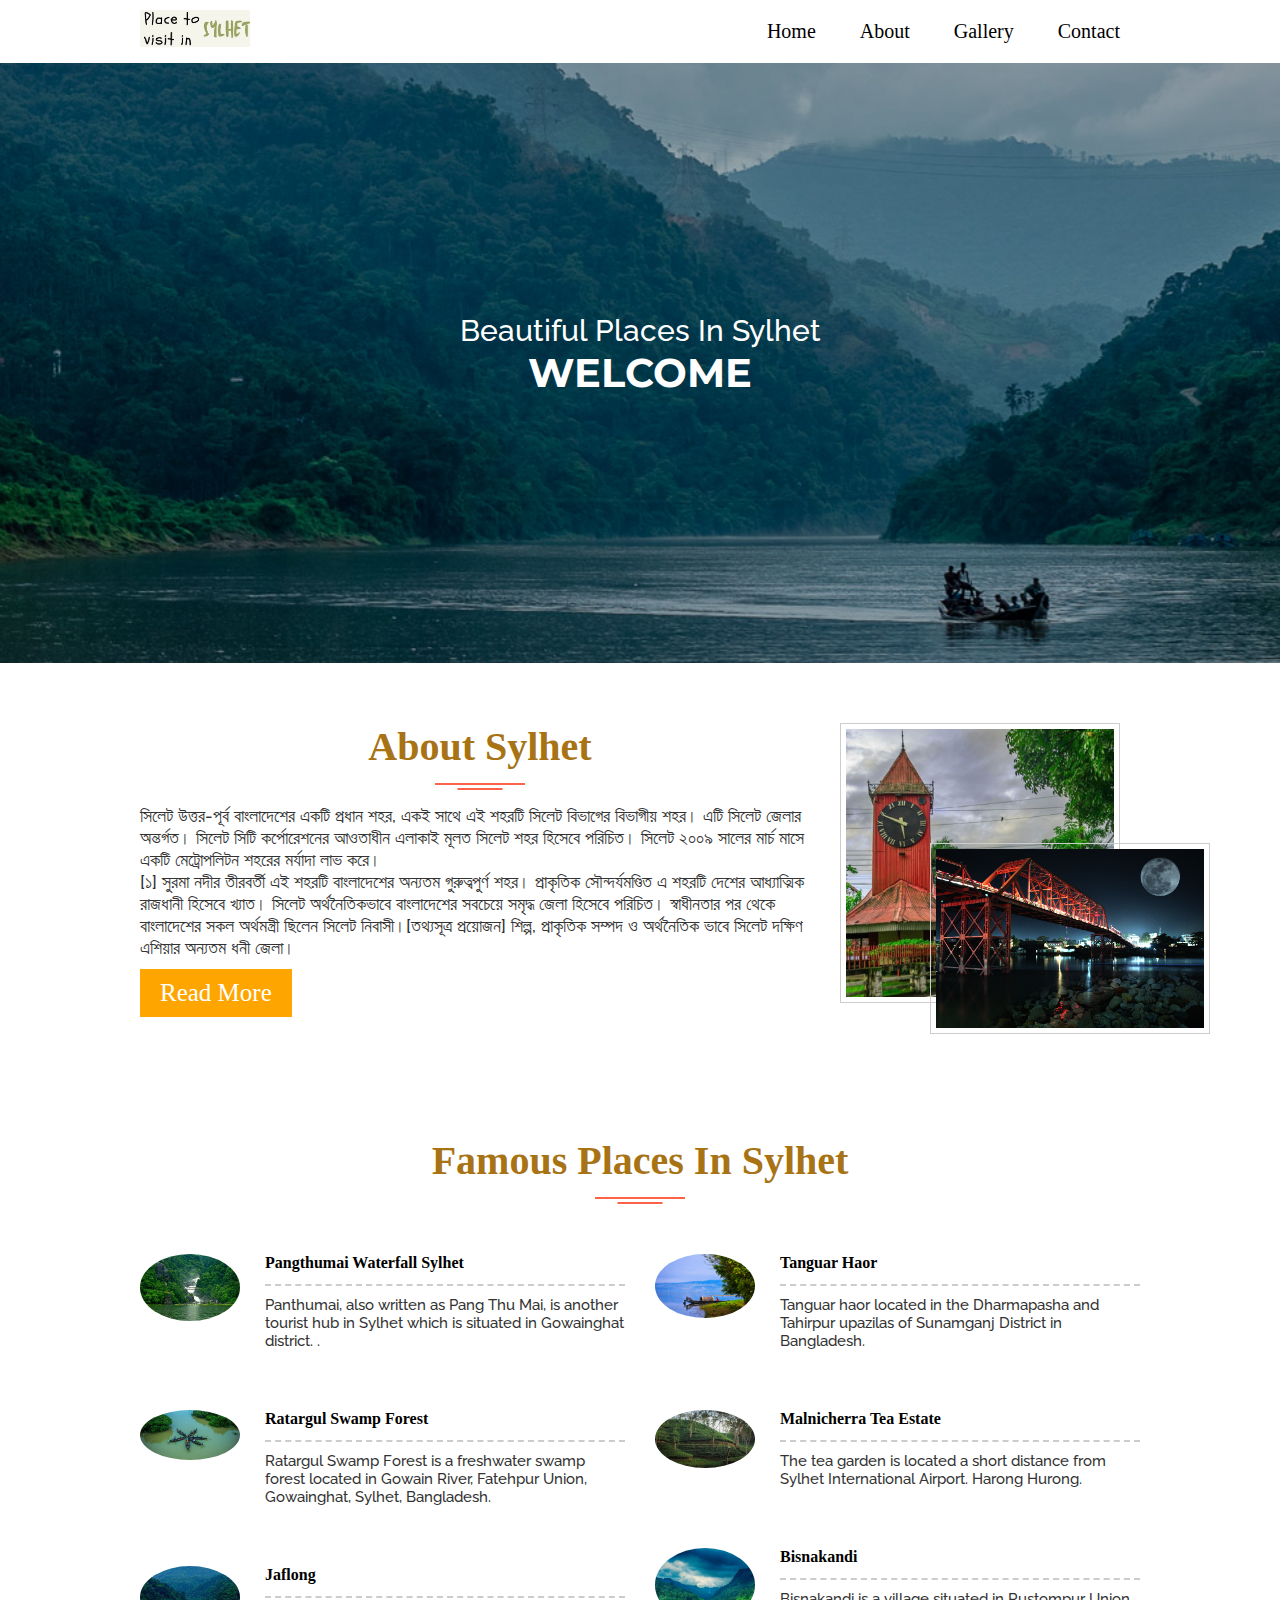
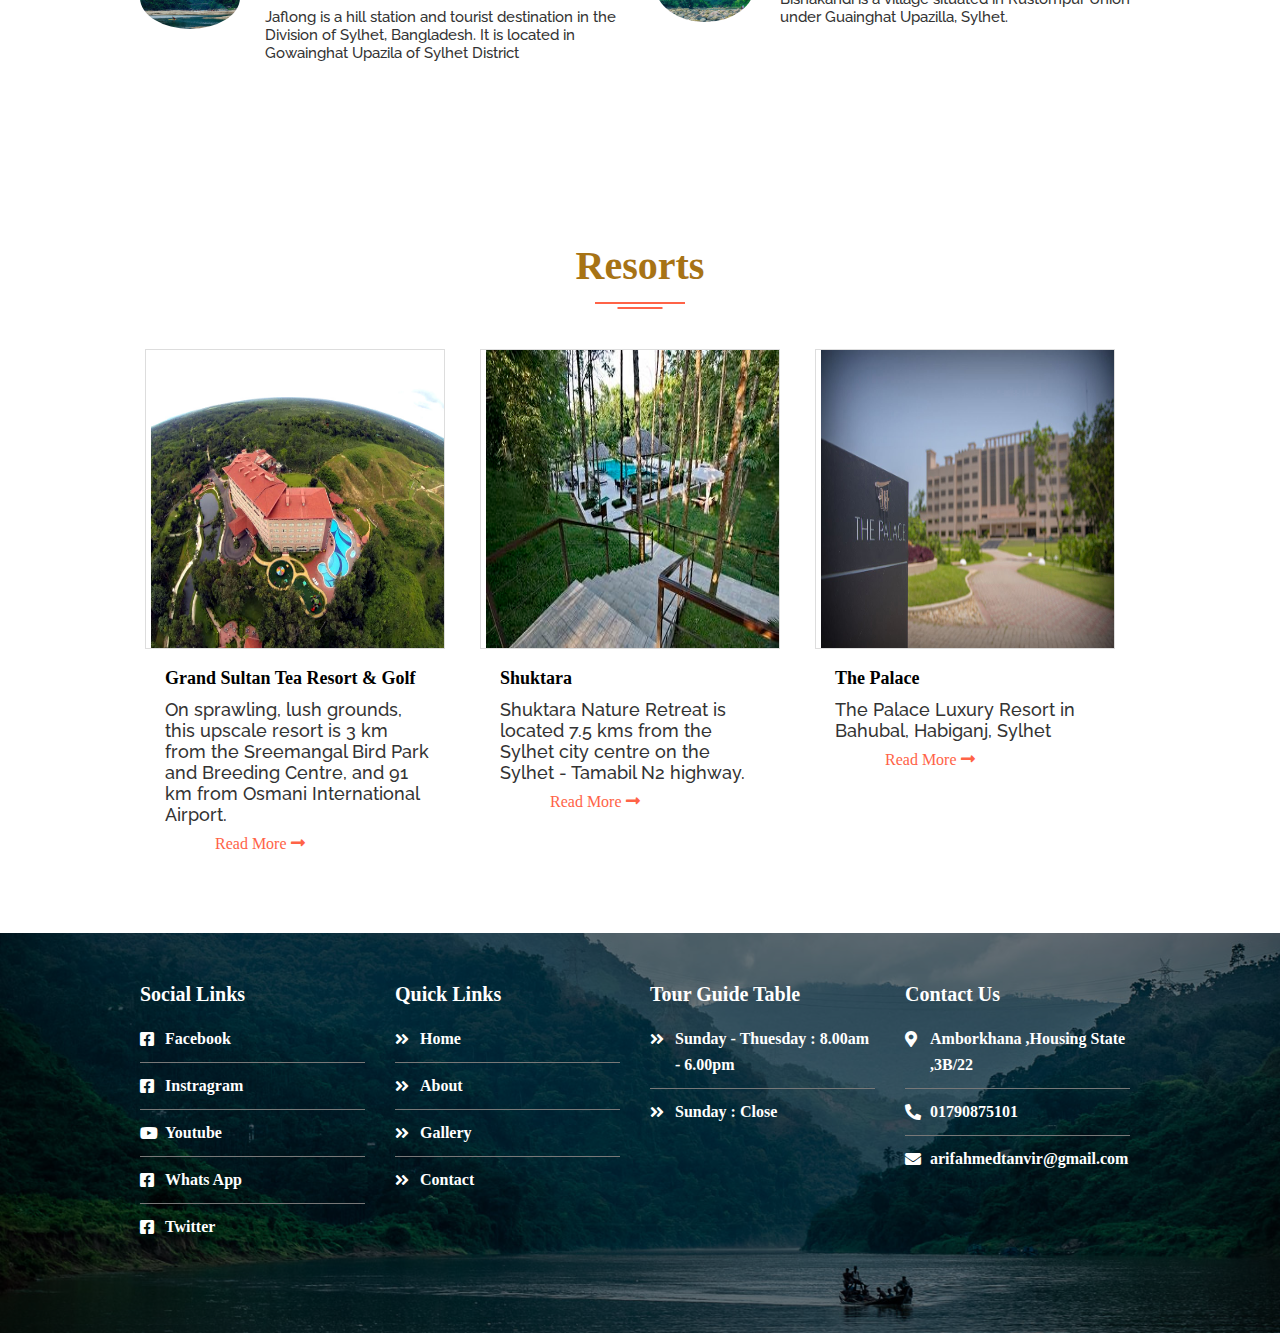
<file: Versity Project/index.html>
<!DOCTYPE html>

<html lang="en">
 <head>
	<meta charset="UTF-8">
	<meta name="viewport" content="width=device-width, initial-scale=1.0">
	<meta http-equiv="X-UA-Compatible" content="ie=edge">
	<link rel="preconnect" href="https://fonts.gstatic.com">
	<link href="https://fonts.googleapis.com/css2?family=Montserrat:ital,wght@0,100;0,400;0,500;0,700;0,800;1,100;1,400;1,500;1,700;1,800&family=Raleway:ital,wght@0,100;0,400;0,500;0,700;0,800;1,100;1,400;1,500;1,700;1,800&display=swap" rel="stylesheet">
	<link rel="stylesheet" href="asset/css/style.css">
	<link rel="stylesheet" href="asset/css/all.min.css">
	<link rel="stylesheet" href="asset/css/fontawesome.min.css">
	<link rel="stylesheet" href="asset/css/responsive.css">
	

 
 </head>
	<body>
	  <!-- Header Start Here -->
		<header class="header-area">
			<div class="header boundary fix">
				<div class="logo">
					<a href="">
						<img src="asset/images/visit1.png"/>
					</a>
				</div>
				<div class="menu">
					<ul class="text-right">
						<li><a href="">Home</a></li>
						<li><a href="">About</a></li>
						<li><a href="">Gallery</a></li>
						<li><a href="">Contact</a></li>
					</ul>
				</div>
			</div>
		</header>
		
		<!--banner Start Here -->
		
		
		<div class="welcome-area cover">
			<div class="welcome boundary">
				<div class="welcome-content text-center">
					<p>Beautiful Places In Sylhet</p>
					<h2>WELCOME </h2>
				</div>
			</div>
		</div>
		<!--banner Start Here -->
		
		<!--About start -->
		<section class="about-area pt-60 pb-60">
		
			<div class="about boundary fix">
			  <div class="about-left">
					<div class="section-title">
						
						<h4>About Sylhet</h4>
					</div>
					<p>সিলেট উত্তর-পূর্ব বাংলাদেশের একটি প্রধান শহর, একই সাথে এই শহরটি সিলেট বিভাগের বিভাগীয় শহর। এটি সিলেট জেলার অন্তর্গত। সিলেট সিটি কর্পোরেশনের আওতাধীন এলাকাই মূলত সিলেট শহর হিসেবে পরিচিত। সিলেট ২০০৯ সালের মার্চ মাসে একটি মেট্রোপলিটন শহরের মর্যাদা লাভ করে। </p>
					<p>[১] সুরমা নদীর তীরবর্তী এই শহরটি বাংলাদেশের অন্যতম গুরুত্বপুর্ণ শহর। প্রাকৃতিক সৌন্দর্যমণ্ডিত এ শহরটি দেশের আধ্যাত্মিক রাজধানী হিসেবে খ্যাত। সিলেট অর্থনৈতিকভাবে বাংলাদেশের সবচেয়ে সমৃদ্ধ জেলা হিসেবে পরিচিত। স্বাধীনতার পর থেকে বাংলাদেশের সকল অর্থমন্ত্রী ছিলেন সিলেট নিবাসী।[তথ্যসূত্র প্রয়োজন] শিল্প, প্রাকৃতিক সম্পদ ও অর্থনৈতিক ভাবে সিলেট দক্ষিণ এশিয়ার অন্যতম ধনী জেলা। </p>
					<a href="#" class="btn">read more</a>
				</div>
				<div class="about-right">
					<img src="asset/images/Watch-tower.jpg"/>
					<img src="asset/images/sylhet.jpg"/>
				</div>
				
			</div>
		</section>
		
		<!--About end -->
		
		<!-- menu start -->
		<section class="food-menu-area pt-60 pb-60">
			<div class="section-title boundary  fix ">
				
				<h4>Famous Places In Sylhet </h4>
			</div>
			
				<div class="food-menu boundary fix">
				  
				  <div class="single-menu">
					<div class="food-box">
						<img src="asset/images/Pangthumai-Waterfall-Sylhet.jpg"/>
						<h4>Pangthumai Waterfall Sylhet </h4>
						<p>Panthumai, also written as Pang Thu Mai, is another tourist hub in Sylhet which is situated in Gowainghat district. .</p>
					</div>
					<div class="food-box">
						<img src="asset/images/ratargul.jpg"/>
						<h4>Ratargul Swamp Forest</h4>
						<p>Ratargul Swamp Forest is a freshwater swamp forest located in Gowain River, Fatehpur Union, Gowainghat, Sylhet, Bangladesh.</p>
					</div>
					<div class="food-box">
						<img src="asset/images/13..jpg"/>
						<h4>Jaflong </h4>
						<p>Jaflong is a hill station and tourist destination in the Division of Sylhet, Bangladesh. It is located in Gowainghat Upazila of Sylhet District</p>
					</div>
					
				</div>
				<div class="single-menu">
					<div class="food-box">
						<img src="asset/images/Blog-Tanguar-Haor-3.png"/>
						<h4>Tanguar Haor</h4>
						<p>Tanguar haor located in the Dharmapasha and Tahirpur upazilas of Sunamganj District in Bangladesh.</p>
					</div>
					<div class="food-box">
						<img src="asset/images/1200px-Tea_garden_in_Sylhet_(40349163252).jpg"/>
						<h4>Malnicherra Tea Estate </h4>
						<p>The tea garden is located a short distance from Sylhet International Airport. Harong Hurong.</p>
					</div>
					<div class="food-box">
						<img src="asset/images/Bisnakandi-2-680x500.jpg"/>
						<h4>Bisnakandi </h4>
						<p>Bisnakandi is a village situated in Rustompur Union under Guainghat Upazilla, Sylhet.</p>
					</div>
					
				</div>
				
			 </div>
			</div>
			
		
			
				
			</div>
			
		</section>
		<!-- menu end -->
		
		
		<!--blog start -->
		
		<div class="blog-area pt-60 pb-60">
			<div class="section-title boundary">
				
				<h4>Resorts</h4>
			</div>
			
			<div class="blog boundary fix">
				<div class="single-blog">
					<div class="blog-img">
						<img src="asset/images/1-12.jpg" alt="">
					</div>
					
					
					<div class="blog-content">
						<h4>Grand Sultan Tea Resort & Golf</h4>
						<p>On sprawling, lush grounds, this upscale resort is 3 km from the Sreemangal Bird Park and Breeding Centre, and 91 km from Osmani International Airport. </p>
						<a href="" class="box-trans ">read more <i class="fas fa-long-arrow-alt-right"></i></a>
					</div>
				
					
				</div>
				
				<div class="single-blog">
					<div class="blog-img">
						<img src="asset/images/unnamed.jpg" alt="">
					</div>
					
					<div class="blog-content">
						<h4>Shuktara</h4>
						<p>Shuktara Nature Retreat is located 7.5 kms from the Sylhet city centre on the Sylhet - Tamabil  N2 highway.  </p>
						<a href="" class="box-trans">read more <i class="fas fa-long-arrow-alt-right"></i></a>
					</div>
				</div>
				<div class="single-blog">
					<div class="blog-img">
						<img src="asset/images/maxresdefault.jpg" alt="">
					</div>
					
					<div class="blog-content">
						<h4>The Palace </h4>
						<p> The Palace Luxury Resort in Bahubal, Habiganj, Sylhet</p>
						<a href="" class="box-trans">read more <i class="fas fa-long-arrow-alt-right"></i></a>
					</div>
				</div>
				
				
				
			</div>
			<!--blog end -->
		</div>	
			
		<footer class="footer-area">
			<div class="footer boundary fix">
			
			 <div class="single-footer">
					<h4>Social links</h4>
					<ul>
						<li><a href="https://www.facebook.com/arifahmedtanvir.05/"><i class="fab fa-facebook-square"></i> Facebook</a></li>
						<li><a href="https://www.instagram.com/arifahmedtanvir/"><i class="fab fa-facebook-square"></i> Instragram</a></li>
						<li><a href="https://youtu.be/TG_C-dN8Ock"><i class="fab fa-youtube"></i> Youtube</a></li>
						<li><a href="01790875101"><i class="fab fa-facebook-square"></i> Whats App</a></li>
						<li><a href=""><i class="fab fa-facebook-square"></i> Twitter</a></li>
					</ul>
			</div>
			<div class="single-footer">
					<h4>Quick links</h4>
					<ul>
						<li><a href=""><i class="fas fa-angle-double-right"></i> Home</a></li>
						<li><a href=""><i class="fas fa-angle-double-right"></i> About</a></li>
						<li><a href=""><i class="fas fa-angle-double-right"></i> Gallery</a></li>
						<li><a href=""><i class="fas fa-angle-double-right"></i> Contact</a></li>
					</ul>
				</div>
				<div class="single-footer">
					<h4>Tour Guide Table</h4>
					<ul>
						<li><a href=""><i class="fas fa-angle-double-right"></i> Sunday - Thuesday : 8.00am - 6.00pm</a></li>
						<li><a href=""><i class="fas fa-angle-double-right"></i> Sunday : Close</a></li>
					</ul>
				</div>
				<div class="single-footer">
					<h4>Contact us</h4>
					<ul>
						<li><a href=""><i class="fas fa-map-marker-alt"></i> Amborkhana ,Housing State ,3B/22</a></li>
						<li><a href=""><i class="fas fa-phone-alt"></i> 01790875101</a></li>
						<li><a href=""><i class="fas fa-envelope"></i> arifahmedtanvir@gmail.com </a></li>
					</ul>
				</div>
				
			</div>
		</footer>
			
			
		</div>
	
		
	</body>
 
</html>
</file>
<file: Versity Project/asset/css/style.css>
*{
	margin:0;
	padding:0;
	box-sizing:border-box;
}
/* common css start*/

html, body{
	height:100%;
} 
p{
	font-family:'Raleway', sans-serif;
	font-size:30px;
	color:#333;
	font-weight:500;
} 
a{
	text-decoration:none;
}
h2{
	font-family: 'Montserrat', sans-serif;
	
}
ul{
	list-style:none;
}
img{
	width:30%;
}
p{
	font-family:'Raleway', sans-serif;
	font-size:18px;
	font-weight:500;
}
.text-right{
	text-align:right;
}
.text-center{
	text-align:center;
}
.pt-60{
	padding-top:60px;
}
.pb-60{
	padding-bottom:60px;
}
.mt-40{
	margin-top:40px;
}
.boundary{
	width:1000px;
	margin:0 auto;
}
.fix:before, .fix:after{
	content:"";
	clear:both;
	display:table;
	
}

/* common css end*/

.header-area{
	     
		 overflow:hidden;
	
}
.header{
	
}
.logo{
	float:left;
}
.logo img{
	 padding-top:10px;
}
.menu{
	float:right;
}
.menu ul{
	
}
.menu ul li{
	display:inline-block;
}
.menu ul li a{
	      display:block;
		  color:black;
		  font-size:20px;
		  padding:20px 20px;
}
.menu ul li a:hover{
		background:tomato;
		 color:black;
}
.welcome-area{
       
}
.cover{
	background-image:url("../images/lovachora.jpg");
	background-size:cover;
	min-height: 600px;
	background-position:center;
	background-repeat: no-repeat;
	animation: slider 10s infinite;
	-webkit-animation:slider 10s infinite;
	animation-delay:slider 0s;
	position:relative;
	z-index:2;
}
@keyframes slider{
	25%{
	background-size: cover;
	background-image: url("../images/banner.jpg");
    background-position: center;
    background-repeat:no-repeat;
	 animation-delay:0s;
	}
	50%{
		background-size: cover;
	background-image: url("../images/banner1.jpg");
    background-position: center;
    background-repeat:no-repeat;
	 animation-delay:0s;
	}
	75%{
	background-size: cover;
	background-image: url("../images/Ratargul-Swamp-Forest-Travel.jpg");
    background-position: center;
    background-repeat:no-repeat;
	 animation-delay:0s;
	}
	100%{
	background-size: cover;
	background-image: url("../images/lovachora.jpg");
    background-position: center;
    background-repeat:no-repeat;
	animation-delay:0s;
	}
} 
@-webkit-keyframes slider{
	25%{
	background-size: cover;
	background-image: url("../images/banner.jpg");
    background-position: center;
    background-repeat:no-repeat;
	 animation-delay:0s;
	}
	50%{
		background-size: cover;
	background-image: url("../images/banner1.jpg");
    background-position: center;
    background-repeat:no-repeat;
	 animation-delay:0s;
	}
	75%{
	background-size: cover;
	background-image: url("../images/Ratargul-Swamp-Forest-Travel.jpg");
    background-position: center;
    background-repeat:no-repeat;
	 animation-delay:0s;
	}
	100%{
	background-size: cover;
	background-image: url("../images/lovachora.jpg");
    background-position: center;
    background-repeat:no-repeat;
	animation-delay:0s;
	}
}

.welcome-area:before{
	content:"";
	width: 100%;
	height: 100%;
	position:absolute;
	background-color: black;
	opacity: .3;
	z-index: -1;
}
.welcome-content {
	position: absolute;
	left: 50%;
	top: 50%;
	transform: translate(-50%, -50%);
}
.welcome-content p {
	color: #fff;
	font-size: 30px;
}
.welcome-content h2 {
	color: #fff;
	font-size: 40px;
	text-transform: capitalize;
	margin-bottom: 16px;
}

.about-area{
	overflow:hidden;
}
.about{
	
}
.about-left{

	float: left;
	width: 680px;
	margin-right: 20px;

}
.btn{
	background:orange;
	color: white;
	font-size: 25px;
	text-transform: capitalize;
	padding:10px 20px;
    display:inline-block;
	margin-top:10px;
}
.section-title{
	 text-align: center;
	 margin-bottom: 20px;
}
.section-title p{
	color: black;
	font-weight:700;
	font-size: 24px;
}
.section-title h4{
	  font-size: 40px;
	  text-transform: capitalize;
	  color: #a77315;
	  padding-bottom:15px;
	  position:relative;
	  display:inline-block;
}
.section-title h4:before{
	     content: "";
		 position: absolute;
		 width: 90px;
	     height: 2px;
		 background-color: tomato;
		 bottom: 0;
	     left: 50%;
		 transform:translateX(-50%)
}
.section-title h4:after{
	position: absolute;
	content: "";
	width: 45px;
	height: 2px;
	background-color: tomato;
	bottom: -5px;
	left: 50%;
	transform:translateX(-50%);
}
.about-right{
	float: right;
	width: 300px;
	position:relative;
}
.about-right img{
         border: 1px solid #ccc;
         padding: 5px;
}
.about-right img:first-child{
	 position:absolute;
	 width:280px;
	 top:0;
	 left:0;
	 z-index:1;
 
}
.about-right img:last-child{
	   position:absolute;
       width: 280px;
	   top:120px;
	   left:30%;
	   z-index:10;
 
}
.food-menu-area{
	
}
.food-menu{
	
}
.single-menu{
	float: left;
	width: 485px;
	margin-right: 30px;
    margin-top: 35px;
}
.food-box{
	position: relative;
	padding-left: 125px;
    margin-bottom: 60px;
}
.food-box img{
	 max-width: 100px;
	 border-radius: 50%;
	 position: absolute;
	 left: 0;
     top: 0;
}
.single-menu:last-child {
  margin-right: 0;
}
.food-box:hover img{
	border-radius:0;
	max-width: 110px;
	border:1px solid #ccc;
}
.food-box h4{
  margin-bottom: 10px;
  border-bottom: 2px dashed #ccc;
  padding-bottom: 12px;
}
.food-box h4 span{
  float: right;
  color: tomato;
  font-style: italic;
}
.food-box p{
	font-size:15px;
}

.blog{
	overflow:hidden;
}
.single-blog{
	float: left;
	width: 315px;
	margin-right: 20px;
	margin-top: 20px;
	padding: 5px;
	
}
.single-blog:hover {
	cursor:pointer;
	box-shadow: 4px 4px 10px 10px #ccc;
  }
 .single-blog:nth-child(3){
	margin-right:0px;
	
}
.blog-img img {
	border: 1px solid #ddd;
	width:300px;
	height:300px;
	padding-left:5px;
	
 }
 .blog-info {
	text-align: center;
  }
 .blog-info ul li {
	display: inline-block;
 }
 .blog-content {
	padding: 15px 20px;
  }
  .blog-content h4 {
	text-transform: capitalize;
	font-size: 18px;
	padding-bottom:10px;
	font-weight:600;
  }
  
   .box-trans {
	text-transform: capitalize;
	color: tomato;
	display:inline-block;
	margin-top:10px;
	margin-left:50px;
	font-weight: 500;
  }
  
  
  .footer-area{
	background-image:url("../images/lovachora.jpg");
	background-size:cover;
	min-height: 400px;
	background-position:center;
	background-repeat: no-repeat;
	padding: 50px 0;
	margin-bottom:0px;
	color:#fff;
	position:relative;
	z-index: -1;
  }
   .footer-area:before {
	position: absolute;
	content: "";
	width: 100%;
	height: 100%;
	background-color: black;
	left: 0;
	top: 0;
	opacity: .5;
	z-index: -1;

}
.single-footer a {
	color: #fff;
	
	font-weight:600;
  }
  .single-footer {
	float: left;
	width: 225px;
	margin-right: 30px;
	

  } 
   .single-footer:last-child {
	margin-right: 0;
  } 
  
    .single-footer h4 {
	text-transform: capitalize;
	font-size: 20px;
	margin-bottom: 20px;
  }
    .single-footer ul li {
	position:relative;
	padding-left: 25px;
	border-bottom: 1px solid #787878;
	margin-bottom: 10px;
	padding-bottom: 10px;
	line-height: 26px;
  }
  
  .single-footer ul li i {
	position: absolute;
	left: 0;
	top: 5px;
  }
   .single-footer ul li:last-child {
	border-bottom: 0;
  }
</file>
<file: Versity Project/asset/css/responsive.css>
/* Medium Layout: 1280px. 


*/

@media only screen and (min-width: 992px) and (max-width: 1200px) {
	

	
	
	
}


/* Tablet Layout: 768px. 

Standard Size: 750px
Checking Size: 800px

*/

@media only screen and (min-width: 768px) and (max-width: 991px) {
	
	.boundary{
	width:760px;
	margin:0 auto;
}
.logo img{
	 padding-top:5px;
}
.menu ul li a{
	      display:block;
		  color:black;
		  font-size:15px;
		  padding:15px 15px;
}
	
	
}


/* Mobile Layout: 320px. */

@media only screen and (min-width: 520px)and (max-width: 767px) {
	
	.boundary{
	width:515px;
	margin:0 auto;
}
.logo img{
	 width:80%;
	 padding-top:2px;
}
.menu{

}
.menu ul li a{
	      display:block;
		  color:black;
		  font-size:13px;
		  padding:10px 2px;
}
	
}








/* Wide Mobile Layout: 480px. */

@media only screen and (min-width: 480px) and (max-width: 767px) {
	
	
}
</file>
